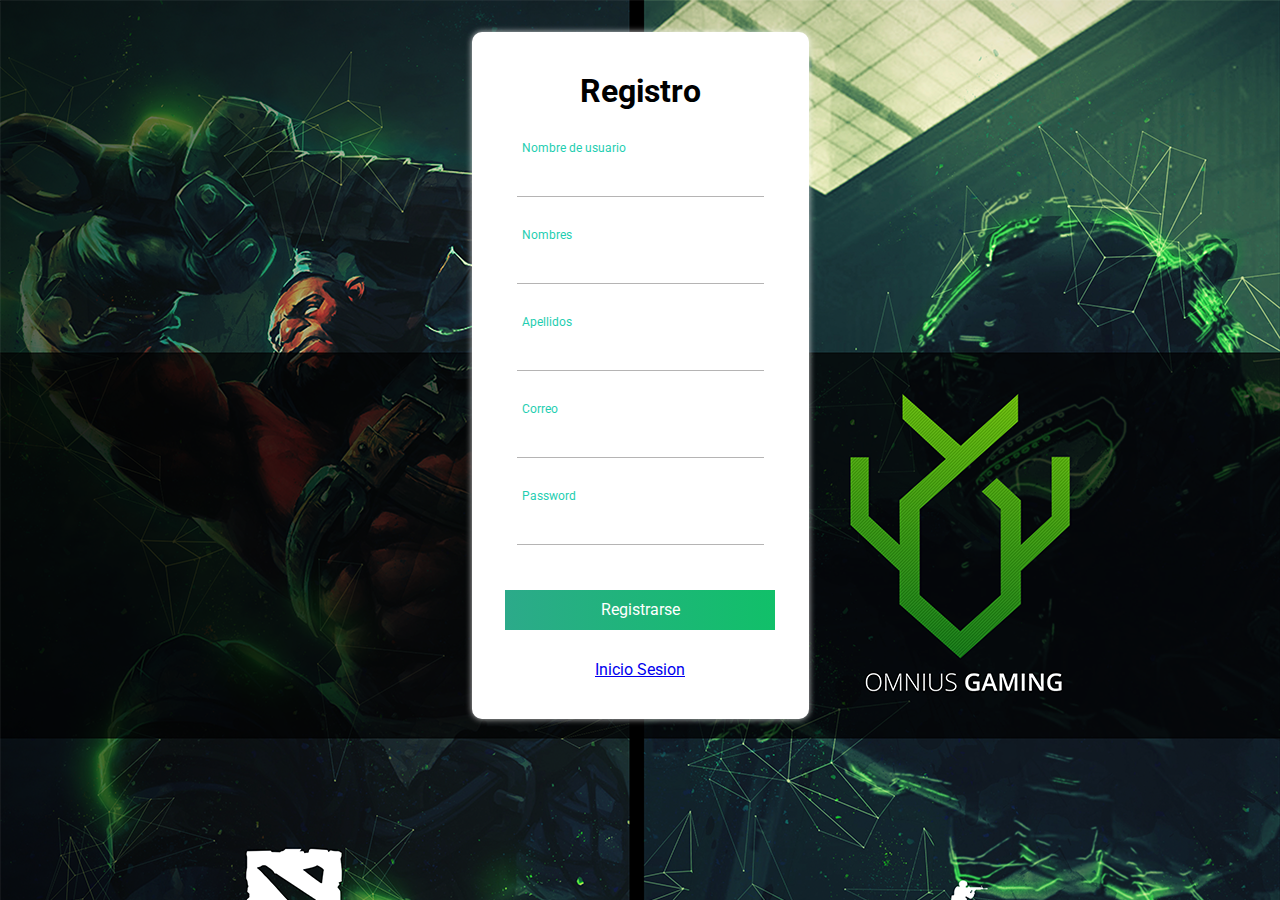
<file: registro.html>
<!DOCTYPE html>
<html lang="es">

<head>
    <meta charset="UTF-8">
    <meta name="viewport" content="width=device-width, initial-scale=1.0">
    <title>Registro</title>
    <link rel="stylesheet" href="registro.css">
    <link href="https://fonts.googleapis.com/css?family=Roboto:300,400,500,700&display=swap" rel="stylesheet">
</head>

<body>
    <form action="" method="POST" id="form">
        <div class="form">
            <h1>Registro</h1>

            <div class="grupo">
                <input type="name" name="" id="name"><span class="barra"></span>
                <label for="">Nombre de usuario</label>
            </div>

            <div class="grupo">
                <input type="name" name="" id="name"><span class="barra"></span>
                <label for="">Nombres</label>
            </div>

            <div class="grupo">
                <input type="name" name="" id="name"><span class="barra"></span>
                <label for="">Apellidos</label>
            </div>


            <div class="grupo">
                <input type="email" name="" id="email"><span class="barra"></span>
                <label for="">Correo</label>
            </div>
            <div class="grupo">
                <input type="password" name="" id="password"><span class="barra"></span>
                <label for="">Password</label>
            </div>

            <button type="submit">Registrarse</button>
            <p class="warnings" id="warnings"></p>

            <div align="center"><a href="inicio.html">Inicio Sesion</a>
            </div>

        </div>
    </form>

    <script src="js/registro.js"></script>
</body>

</html>
</file>
<file: registro.css>
:root {
    --colorTextos: #49454567;
}

*,
::before,
::after {
    margin: 0;
    padding: 0;
    box-sizing: border-box;
}

body {
    font-family: 'Roboto';
    background: url(img/fondo.png) no-repeat;
    height: 750px;
    display: flex;
    justify-content: center;
    align-items: center;
}

h1 {
    text-align: center;
    font-weight: 700;
}

form {
    background: #fff;
    padding: 40px 0;
    box-shadow: 0 0 6px 0 rgba(255, 255, 255, 0.8);
    border-radius: 10px;
}

.form {
    width: 100%;
    margin: auto;
}

form .grupo {
    position: relative;
    margin: 45px;
}

input {
    background: none;
    color: #c6c6c6;
    font-size: 18px;
    padding: 10px 10px 10px 5px;
    display: block;
    width: 100%;
    border: none;
    border-bottom: 1px solid var(--colorTextos);
}

input:focus {
    outline: none;
    color: #5e5d5d;
}

label {
    color: var(--colorTextos);
    font-size: 16px;
    position: absolute;
    left: 5px;
    top: 10px;
    transition: 0.5s ease all;
    pointer-events: none;
}

input:focus~label,
input:valid~label {
    top: -14px;
    font-size: 12px;
    color: #1fceb1;
}

.barra {
    position: relative;
    display: block;
    width: 100%;
}

.barra::before {
    content: "";
    height: 2px;
    width: 0%;
    bottom: 0;
    position: absolute;
    background: linear-gradient(to right, #6ab397, #28d17d);
    transition: 0.3s ease width;
    left: 0;
}

input:focus~.barra::before {
    width: 100%;
}

.warnings {
    width: 200px;
    text-align: center;
    margin: auto;
    color: #2abb7f;
    padding-top: 20px;
}

button {
    font-family: 'roboto';
    background: #35e7c1;
    /* fallback for old browsers */
    background: -webkit-linear-gradient(to right, #21bd9b, #0e9662);
    /* Chrome 10-25, Safari 5.1-6 */
    background: linear-gradient(to right, #2caa8a, #11c069);
    /* W3C, IE 10+/ Edge, Firefox 16+, Chrome 26+, Opera 12+, Safari 7+ */
    border: none;
    display: block;
    width: 80%;
    margin: 10px auto;
    color: #fff;
    height: 40px;
    font-size: 16px;
    cursor: pointer;
}

@media screen and (max-width:500px) {
    form {
        width: 80%;
    }
}
</file>
